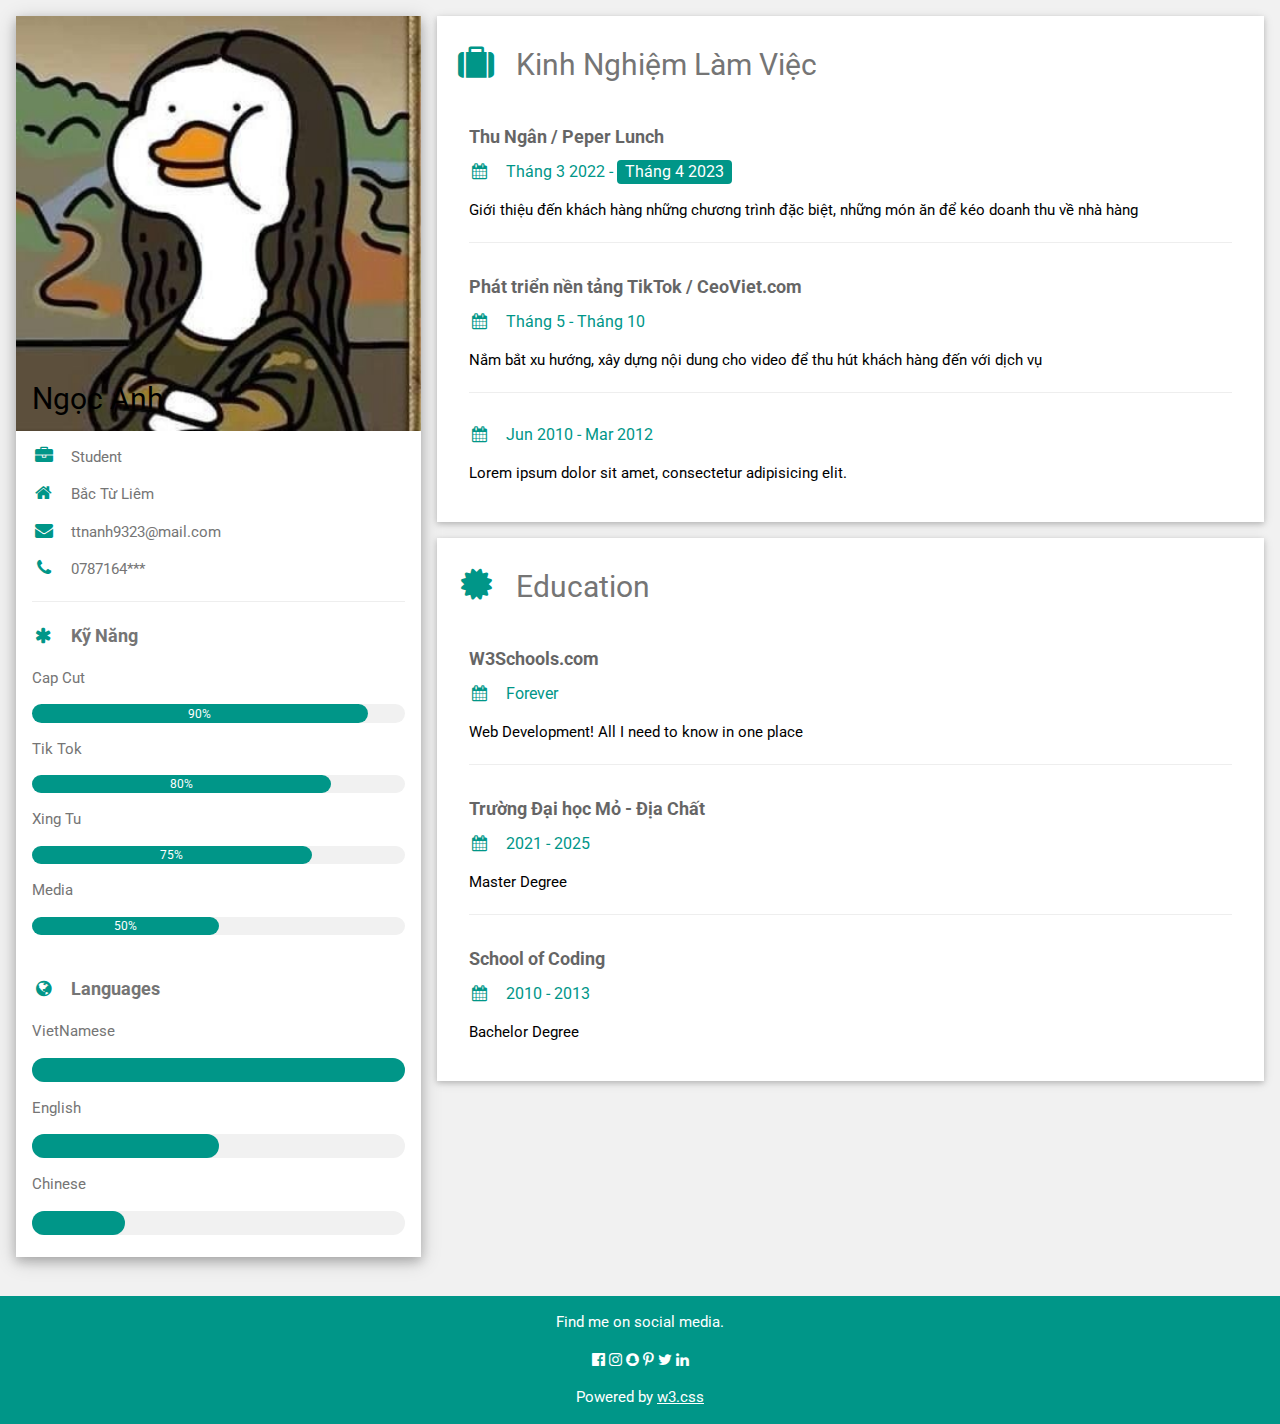
<file: index.html>
<!DOCTYPE html>
<html>
<head>
<title>Ánh93233</title>
<meta charset="UTF-8">
<meta name="viewport" content="width=device-width, initial-scale=1">
<link rel="stylesheet" href="https://www.w3schools.com/w3css/4/w3.css">
<link rel='stylesheet' href='https://fonts.googleapis.com/css?family=Roboto'>
<link rel="stylesheet" href="https://cdnjs.cloudflare.com/ajax/libs/font-awesome/4.7.0/css/font-awesome.min.css">
<style>
html,body,h1,h2,h3,h4,h5,h6 {font-family: "Roboto", sans-serif}
</style>
</head>
<body class="w3-light-grey">

<!-- Page Container -->
<div class="w3-content w3-margin-top" style="max-width:1400px;">

  <!-- The Grid -->
  <div class="w3-row-padding">
  
    <!-- Left Column -->
    <div class="w3-third">
    
      <div class="w3-white w3-text-grey w3-card-4">
        <div class="w3-display-container">
          <img src="/images/anhdaidien.jpg" style="width:100%" alt="Avatar">
          <div class="w3-display-bottomleft w3-container w3-text-black">
            <h2>Ngọc Ánh</h2>
          </div>
        </div>
        <div class="w3-container">
          <p><i class="fa fa-briefcase fa-fw w3-margin-right w3-large w3-text-teal"></i>Student</p>
          <p><i class="fa fa-home fa-fw w3-margin-right w3-large w3-text-teal"></i>Bắc Từ Liêm</p>
          <p><i class="fa fa-envelope fa-fw w3-margin-right w3-large w3-text-teal"></i>ttnanh9323@mail.com</p>
          <p><i class="fa fa-phone fa-fw w3-margin-right w3-large w3-text-teal"></i>0787164***</p>
          <hr>

          <p class="w3-large"><b><i class="fa fa-asterisk fa-fw w3-margin-right w3-text-teal"></i>Kỹ Năng</b></p>
          <p>Cap Cut</p>
          <div class="w3-light-grey w3-round-xlarge w3-small">
            <div class="w3-container w3-center w3-round-xlarge w3-teal" style="width:90%">90%</div>
          </div>
          <p>Tik Tok</p>
          <div class="w3-light-grey w3-round-xlarge w3-small">
            <div class="w3-container w3-center w3-round-xlarge w3-teal" style="width:80%">
              <div class="w3-center w3-text-white">80%</div>
            </div>
          </div>
          <p>Xing Tu</p>
          <div class="w3-light-grey w3-round-xlarge w3-small">
            <div class="w3-container w3-center w3-round-xlarge w3-teal" style="width:75%">75%</div>
          </div>
          <p>Media</p>
          <div class="w3-light-grey w3-round-xlarge w3-small">
            <div class="w3-container w3-center w3-round-xlarge w3-teal" style="width:50%">50%</div>
          </div>
          <br>

          <p class="w3-large w3-text-theme"><b><i class="fa fa-globe fa-fw w3-margin-right w3-text-teal"></i>Languages</b></p>
          <p>VietNamese</p>
          <div class="w3-light-grey w3-round-xlarge">
            <div class="w3-round-xlarge w3-teal" style="height:24px;width:100%"></div>
          </div>
          <p>English</p>
          <div class="w3-light-grey w3-round-xlarge">
            <div class="w3-round-xlarge w3-teal" style="height:24px;width:50%"></div>
          </div>
          <p>Chinese</p>
          <div class="w3-light-grey w3-round-xlarge">
            <div class="w3-round-xlarge w3-teal" style="height:24px;width:25%"></div>
          </div>
          <br>
        </div>
      </div><br>

    <!-- End Left Column -->
    </div>

    <!-- Right Column -->
    <div class="w3-twothird">
    
      <div class="w3-container w3-card w3-white w3-margin-bottom">
        <h2 class="w3-text-grey w3-padding-16"><i class="fa fa-suitcase fa-fw w3-margin-right w3-xxlarge w3-text-teal"></i>Kinh Nghiệm Làm Việc</h2>
        <div class="w3-container">
          <h5 class="w3-opacity"><b>Thu Ngân / Peper Lunch</b></h5>
          <h6 class="w3-text-teal"><i class="fa fa-calendar fa-fw w3-margin-right"></i>Tháng 3 2022 - <span class="w3-tag w3-teal w3-round">Tháng 4 2023</span></h6>
          <p>Giới thiệu đến khách hàng những chương trình đặc biệt, những món ăn để kéo doanh thu về nhà hàng</p>
          <hr>
        </div>
        <div class="w3-container">
          <h5 class="w3-opacity"><b>Phát triển nền tảng TikTok / CeoViet.com</b></h5>
          <h6 class="w3-text-teal"><i class="fa fa-calendar fa-fw w3-margin-right"></i>Tháng 5 - Tháng 10</h6>
          <p>Nắm bắt xu hướng, xây dựng nội dung cho video để thu hút khách hàng đến với dịch vụ</p>
          <hr>
        </div>
        <div class="w3-container">
          <h5 class="w3-opacity"><b></b></h5>
          <h6 class="w3-text-teal"><i class="fa fa-calendar fa-fw w3-margin-right"></i>Jun 2010 - Mar 2012</h6>
          <p>Lorem ipsum dolor sit amet, consectetur adipisicing elit. </p><br>
        </div>
      </div>

      <div class="w3-container w3-card w3-white">
        <h2 class="w3-text-grey w3-padding-16"><i class="fa fa-certificate fa-fw w3-margin-right w3-xxlarge w3-text-teal"></i>Education</h2>
        <div class="w3-container">
          <h5 class="w3-opacity"><b>W3Schools.com</b></h5>
          <h6 class="w3-text-teal"><i class="fa fa-calendar fa-fw w3-margin-right"></i>Forever</h6>
          <p>Web Development! All I need to know in one place</p>
          <hr>
        </div>
        <div class="w3-container">
          <h5 class="w3-opacity"><b>Trường Đại học Mỏ - Địa Chất</b></h5>
          <h6 class="w3-text-teal"><i class="fa fa-calendar fa-fw w3-margin-right"></i>2021 - 2025</h6>
          <p>Master Degree</p>
          <hr>
        </div>
        <div class="w3-container">
          <h5 class="w3-opacity"><b>School of Coding</b></h5>
          <h6 class="w3-text-teal"><i class="fa fa-calendar fa-fw w3-margin-right"></i>2010 - 2013</h6>
          <p>Bachelor Degree</p><br>
        </div>
      </div>

    <!-- End Right Column -->
    </div>
    
  <!-- End Grid -->
  </div>
  
  <!-- End Page Container -->
</div>

<footer class="w3-container w3-teal w3-center w3-margin-top">
  <p>Find me on social media.</p>
  <i class="fa fa-facebook-official w3-hover-opacity"></i>
  <i class="fa fa-instagram w3-hover-opacity"></i>
  <i class="fa fa-snapchat w3-hover-opacity"></i>
  <i class="fa fa-pinterest-p w3-hover-opacity"></i>
  <i class="fa fa-twitter w3-hover-opacity"></i>
  <i class="fa fa-linkedin w3-hover-opacity"></i>
  <p>Powered by <a href="https://www.w3schools.com/w3css/default.asp" target="_blank">w3.css</a></p>
</footer>

</body>
</html>
</file>
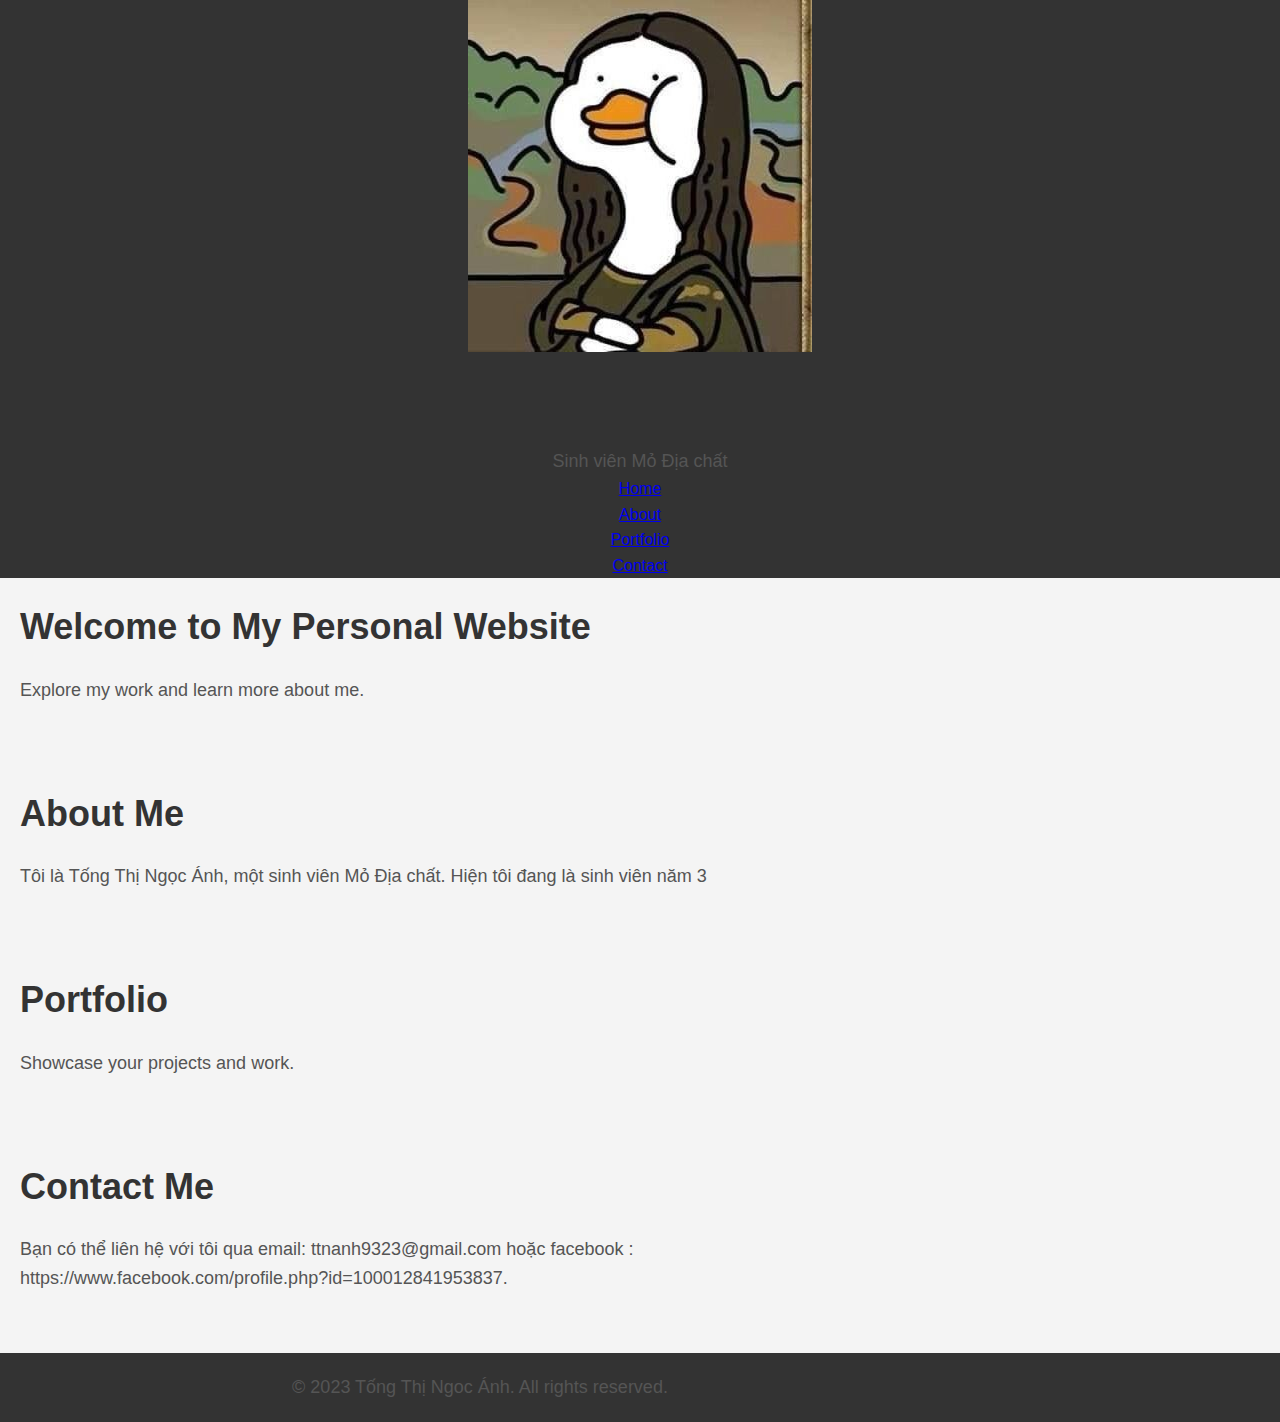
<file: Lap3/index.html>
<!DOCTYPE html>
<html lang="en">
<head>
  <meta charset="UTF-8">
  <link rel="stylesheet" href="css/styles.css">
  <title>Tống Thị Ngọc Ánh - Personal Website</title>
</head>
<body>
    <header>
        <div class="profile-image">
          <img src="images/anh.jpg" alt="Hình ảnh đại diện của Tống Thị Ngọc Ánh">
        </div>
        <div class="profile-info">
          <h2>Tống Thị Ngọc Ánh</h2>
          <p>Sinh viên Mỏ Địa chất</p>
        </div>
        <nav class="main-menu">
          <ul>
            <li><a href="#home">Home</a></li>
            <li><a href="#about">About</a></li>
            <li><a href="#portfolio">Portfolio</a></li>
            <li><a href="#contact">Contact</a></li>
          </ul>
        </nav>
      </header>
      <main>
        <section id="home">
          <div class="container">
            <h2>Welcome to My Personal Website</h2>
            <p>Explore my work and learn more about me.</p>
          </div>
        </section>
        <section id="about">
          <div class="container">
            <h2>About Me</h2>
            <p>
              Tôi là Tống Thị Ngọc Ánh, một sinh viên Mỏ Địa chất. Hiện tôi đang là sinh viên năm 3
            </p>
          </div>
        </section>
        <section id="portfolio">
          <div class="container">
            <h2>Portfolio</h2>
            <p>Showcase your projects and work.</p>
          </div>
        </section>
        <section id="contact">
          <div class="container">
            <h2>Contact Me</h2>
            <p>
              Bạn có thể liên hệ với tôi qua email: ttnanh9323@gmail.com hoặc facebook : https://www.facebook.com/profile.php?id=100012841953837.
            </p>
          </div>
        </section>
      </main>
      <footer>
        <div class="container">
          <p>© 2023 Tống Thị Ngoc Ánh. All rights reserved.</p>
        </div>
      </footer>
</body>
</html>
</file>
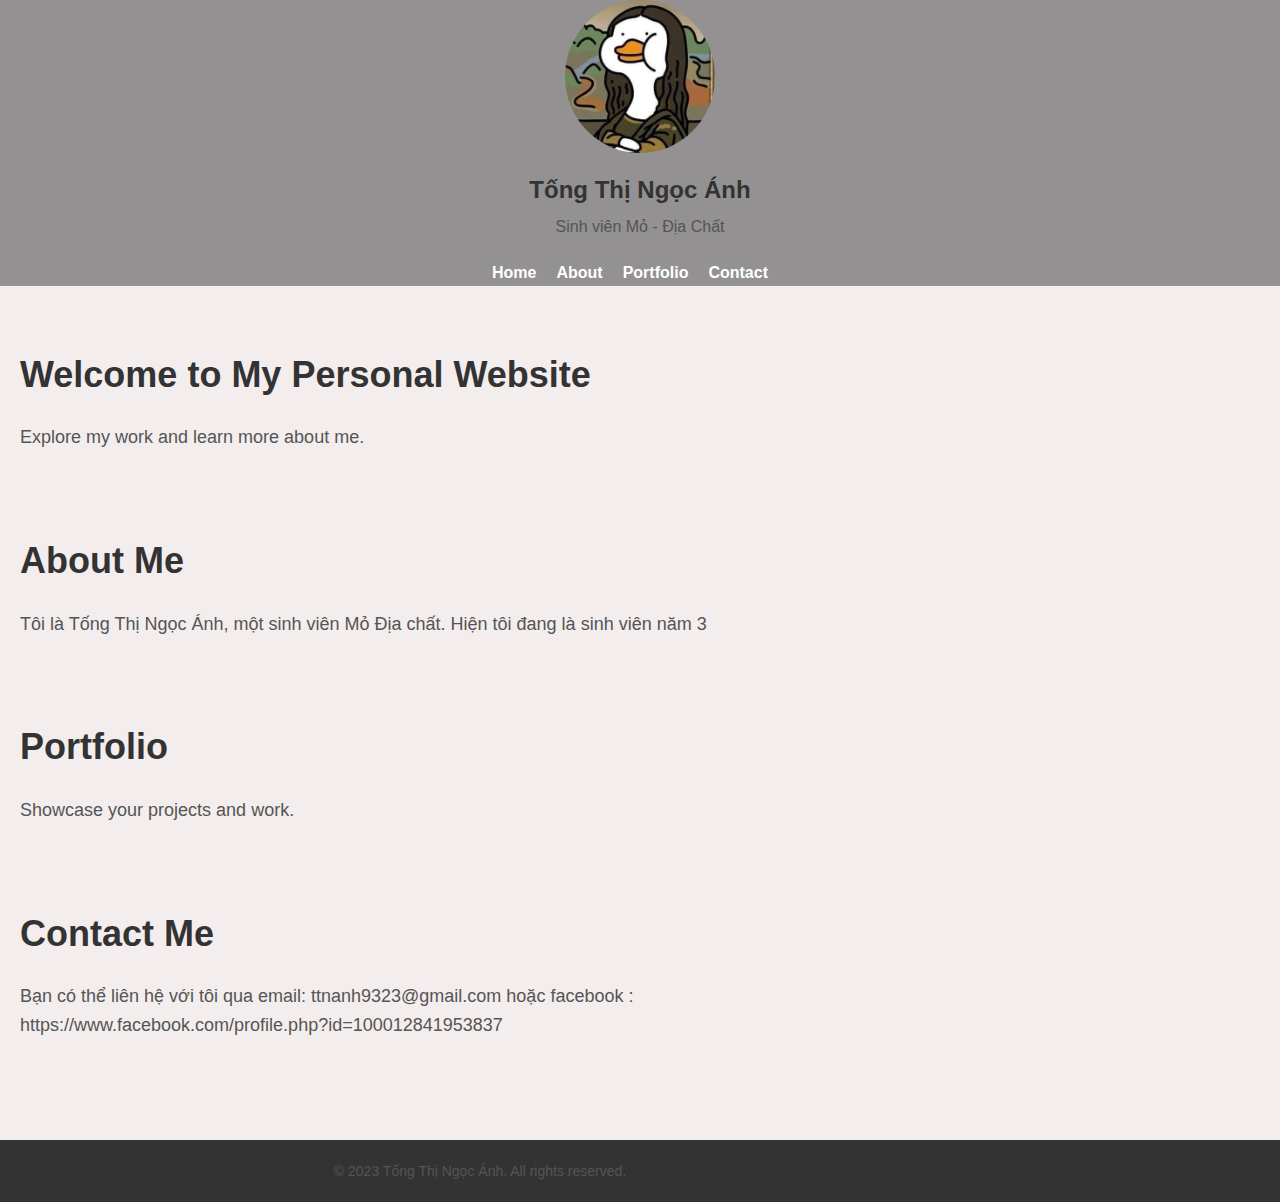
<file: Lap5/index.html>
<!DOCTYPE html>
<html lang="en">
<head>
  <meta charset="UTF-8">
  <link rel="stylesheet" href="css/styless.css">
  <title>Tống Thị Ngọc Ánh - Personal Website</title>
<meta name="viewport" content="width=device-width,initial-scale=1.0">

</head>
<body>
    <header>
      <div class="profile">
       
          <img src="images/anh_dai_dien.jpg" alt="" class="profile-img">
        
        <div class="profile-info">
          <h2>Tống Thị Ngọc Ánh</h2>
          <p>Sinh viên Mỏ - Địa Chất</p>
        </div>
      </div>
        <nav class="main-menu">
          <ul>
            <li><a href="#home">Home</a></li>
            <li><a href="#about">About</a></li>
            <li><a href="#portfolio">Portfolio</a></li>
            <li><a href="#contact">Contact</a></li>
          </ul>
        </nav>
    </header>
      <main>
        <section id="home">
          <div class="container">
            <h2>Welcome to My Personal Website</h2>
            <p>Explore my work and learn more about me.</p>
          </div>
        </section>
        <section id="about">
          <div class="container">
            <h2>About Me</h2>
            <p>
              Tôi là Tống Thị Ngọc Ánh, một sinh viên Mỏ Địa chất. Hiện tôi đang là sinh viên năm 3 
            </p>
          </div>
        </section>
        <section id="portfolio">
          <div class="container">
            <h2>Portfolio</h2>
            <p>Showcase your projects and work.</p>
          </div>
        </section>
        <section id="contact">
          <div class="container">
            <h2>Contact Me</h2>
            <p>
              Bạn có thể liên hệ với tôi qua email: ttnanh9323@gmail.com  hoặc facebook : https://www.facebook.com/profile.php?id=100012841953837</p>
          </div>
        </section>
      </main>
      <footer>
        <div class="container">
          <p>© 2023 Tống Thị Ngọc Ánh. All rights reserved.</p>
        </div>
      </footer>
</body>
</html>
</file>
<file: Lap3/css/styles.css>
/*ResetCSSstyles*/
*{
  margin:0;
  padding:0;
  box-sizing:border-box;
}

/*Bodystyles*/
body{
  font-family:'Arial',sans-serif;
  background-color:#f4f4f4;
  color:#333;
  line-height:1.6;
}

/*Headerstyles*/
header{
  background-color:#333;
  color:#fff;
  padding:20px0;
  text-align:center;
}

.profile-imageimg{
  border-radius:50%;
  max-width:150px;
}

.profile-info{
  margin-top:10px;
}

.profile-infoh2{
  font-size:24px;
  margin-bottom:5px;
}

.profile-infop{
  font-size:16px;
}

.main-menuul{
  list-style:none;
  display:flex;
  justify-content:center;
  margin-top:20px;
}

.main-menuli{
  margin-right:20px;
}

.main-menua{
  text-decoration:none;
  color:#fff;
  font-weight:bold;
  font-size:16px;
  transition:color0.3sease;
}

.main-menua:hover{
  color:#ffd700;
}

/*Maincontentstyles*/
main{
  padding:40px0;
}

.container{
  max-width:960px;
  margin:0auto;
  padding:020px;
}

section{
  margin-bottom:40px;
}

h2{
  font-size:36px;
  margin-bottom:20px;
  color:#333;
}

p{
  font-size:18px;
  color:#555;
}

/*Footerstyles*/
footer{
  background-color:#333;
  color:#fff;
  padding:20px0;
  text-align:center;
}

footerp{
  font-size:14px;
}
</file>
<file: Lap5/css/styless.css>
/*ResetCSSstyles*/
*{
  margin:0;
  padding:0;
  box-sizing:border-box;
}

/* Responsive Styles */
@media only screen and (max-width: 768px) {
  •profile-image img { 
      max-width: 100%;
  }
  •main-menu ul {
      flex-direction: column;
      text-align: center;
  }
  •main-menu li {
      margin-right: 0; 
      margin-bottom: 10px;
  }
  @media only screen and (max-width: 600px) { 
      h2 {
      font-size: 28px; }
     p{
      font-size: 16px;
      }
  }
}
/*Bodystyles*/
body{
  font-family:'Arial',sans-serif;
  background-color:#f3eded;
  color:#7d7979;
  line-height:1.6;
}
/*Headerstyles*/
header{
  background-color:rgb(147, 145, 145);
  color:#151414;
  padding:20px0;
  text-align:center;
}

.profile{
  text-align: center;
}
.profile-img{
  border-radius:50%;
  width: 150px;
}
.profile-info{
  margin-top:10px;
}
.profile-info h2{
  font-size:24px;
  margin-bottom:5px;
}
.profile-info p{
  font-size:16px;
}
.main-menu ul{
  list-style:none;
  display:flex;
  justify-content:center;
  margin-top:20px;
}
.main-menu li{
  margin-right:20px;
}
.main-menu a{
  text-decoration:none;
  color:#fff;
  font-weight:bold;
  font-size:16px;
  transition:color0.3sease;
}
.main-menu a:hover{
  color:#ffd700;
}
/*Maincontentstyles*/
main{
  padding:40px 0;
}
.container{
  max-width:960px;
  margin:0auto;
  padding:020px;
}
section{
  margin-bottom:40px;
}
h2{
  font-size:36px;
  margin-bottom:20px;
  color:#333;
}
p{
  font-size:18px;
  color:#555;
}
/*Footerstyles*/
footer{
  background-color:#333;
  color:#fff;
  padding:20px0;
  text-align:center;
}
footer p {
  font-size:14px;
}
.my-frame {
  width: 200px;
  height: 150px;
}
</file>
